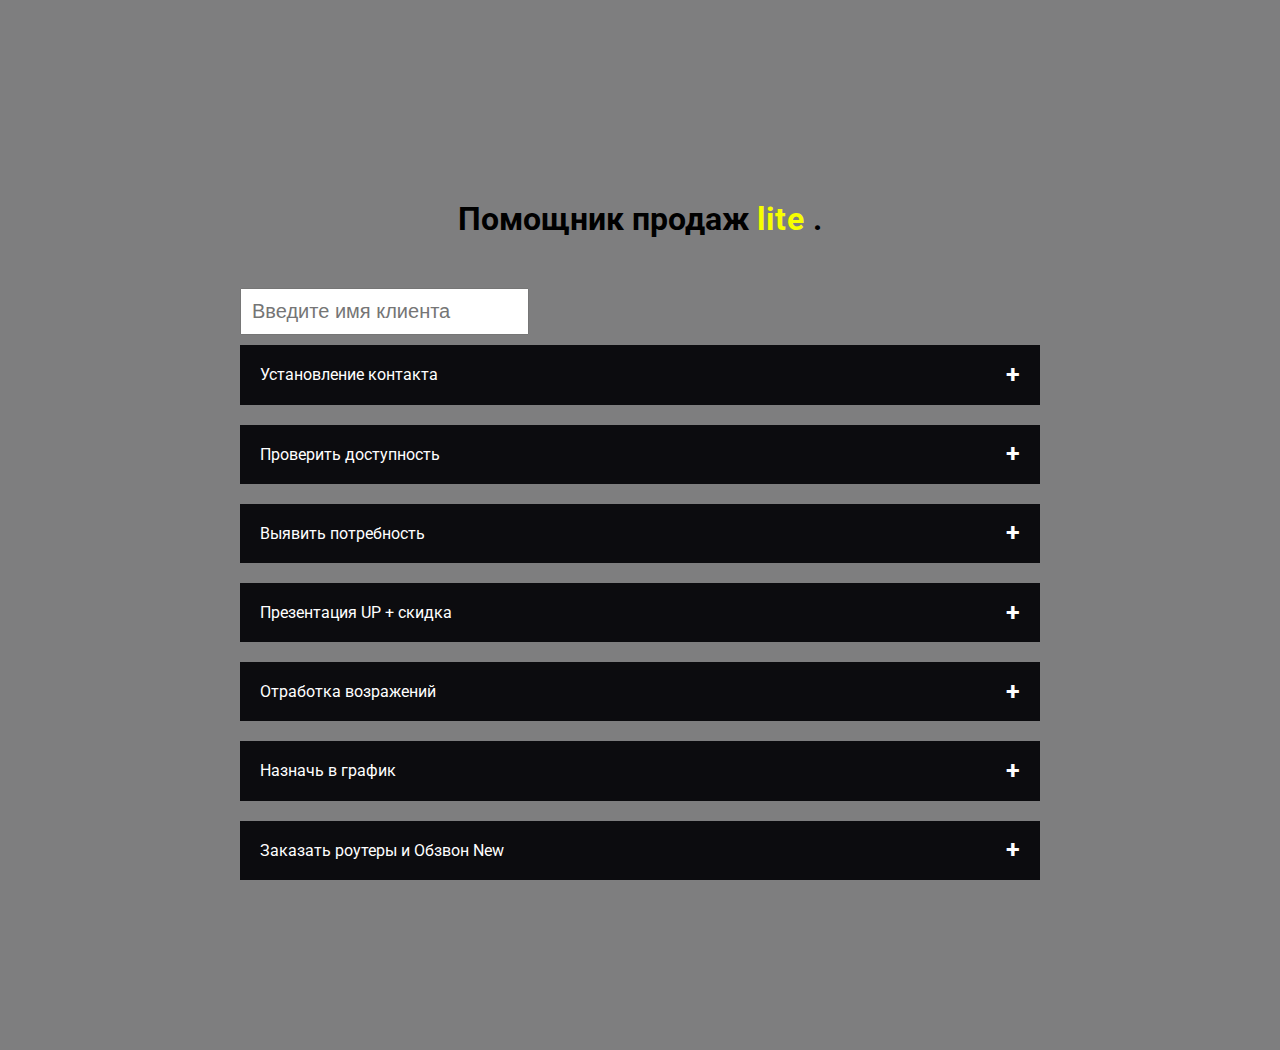
<file: index.html>
<!DOCTYPE html>
<html <="en">
<head>
  <meta <="UTF-8">
  <meta <="X-UA-Compatible" content="IE=edge">
  <meta name="viewport" content="width=device-width, initial-scale=1.0">
  <link rel="stylesheet" href="reset.css" >
  <link rel="stylesheet" href="style.css">
  <link rel="stylesheet" href="modal.css">
  
  <title>PBrusnitsyn</title>
</head>
<body>   
 
<div class="container">
<h1>Помощник продаж <span class="w">lite</span> .</h1>
<input value="" class="c-input-username" id="username" placeholder="Введите имя клиента" type="text">
    <div class="box">
      <div class="label">Установление контакта</div>
      <div class="content">
        
        <p>
          <span>К вам как можно обращаться по имени?</span> <br>
          <span class="p4">Имя клиента</span><span>, ранее нашими услугами пользовались?</span>
          
   
        </p>
      
      </div>
    </div>
    <div class="box">
      <div class="label">Проверить доступность</div>
      <div class="content">
        <p>
          <span class="p1">Имя клиента</span>, <span> для уточнения технической возможности подключения, а также подобрать вам максимально выгодное предложение, назовите пожалуйста ваш город, улицу, дом и квартиру.
        </span> <br>
    1. <button class="knopkOdin1" onclick="window.location.href = 'ttk.html';">Клиент партнера</button> <br>
    2. <!-- Триггер/Открыть модальный -->
    <button class="knopkOdin" id="myBtn">Дом не подключен</button>
    
    <!-- Модальный -->
    <div id="myModal" class="modal">
    
      <!-- Модальное содержание -->
      <div class="modal-content">
        <span class="close">&times;</span>
          <p>&ensp;&ensp;
            &ensp;&ensp; К сожалению, возможность подключить проводной интернет по вашему адресу отсутствует. Подключение вашего дома к сети в ближайшее время не планируется. Подскажите, пожалуйста, возможно, ваш дом стоит на пересечении двух улиц?

          <span>  Нет</span> - заведи заявку на подключение (договор не создавай, тариф не выбирай), оставь в статусе "Новая", в течение часа она автоматически перейдет в статус Ждет подключения дома.<br><span>Если клиент желает узнать, как подключить дом?</span><br>

         &ensp;&ensp;
         &ensp;&ensp;Очень приятно, что вы желаете пользоваться нашими услугами домашнего  телевидения. В случае, если от вас и ваших соседей будет подано коллективное заявление в вашу управляющую компанию, то ответственное лицо от управляющей компании сможет обратиться к нам с вопросом о возможности подключения дома.
        
        </p>
      </div>
    
    </div>
    

        </p>
      </div>
    </div>
    <div class="box">
      <div class="label">Выявить потребность</div>
      <div class="content">
        <p>
          
          <span>Скажите пожалуйста какой тариф выбрали?</span> <br>
        
          Выявить потребность (роутер, приставку, смарт тв) все посчитать и узнать сумму и в презентацию. <br>

          
            <span> Чем чаще  пользуетесь минутами/интернетом/смс/раздача вай фай?</span> <br>
        </p>
      </div>
    </div>
    


    <div class="box">
      <div class="label">Презентация UP + скидка</div>
      <div class="content">
        <p>
         
          <span class="p">Имя клиента</span>,<span> для вашего номера и конечно же для Вас от компании Билайн есть предложение перейти со своим номером в компанию.
          </span>
          
        </p>  <!-- Ссылки вкладки -->
<div class="tab">
  <button class="tablinks" onclick="openCity(event, 'London')">Согласен выслушать</button>
  <button class="tablinks" onclick="openCity(event, 'Paris')">Не согласен выслушать</button>
  <button class="tablinks" onclick="openCity(event, 'Tokyo')"> Настаивает на шпд </button>
</div>

<!-- Содержимое вкладки -->
<div id="London" class="tabcontent">
    <h3> Озвучь преимущества тарифа<span> UP </span>или<span> Максимум</span>; Если город Москва тогда предлагай тп <span>Для дачи и дома!</span>; 
      Отработай возражения, предложи  <span>скидку</span>, новую <span>Sim</span> . 
    </h3>
  <p>  
   




  </p>
</div>

<div id="Paris" class="tabcontent"> 
  
    <h4>
      <span class="p3">Имя клиента</span>, от компании Билайн для Вас предусмотрена персональная  скидка на 2 месяца <span>60%</span> на связь, стоимость получится чуть меньше стоимости выбранного Вами тарифа, предлагаю пробовать, протестировать связь Билайн, если не понравится то всегда есть шанс отказаться, пробовать думаю стоит! Можно Ваш телефон перевести в компанию, можно новую сим карту. Скажите как будет удобней?
    </h4>
     
     <p>
     </p>
</div>

<div id="Tokyo" class="tabcontent">
  <h3>Консультируй по шпд в приоритетности, при условии что было <span>предложение</span>  озвучено и <span>скидка</span> .</h3>
  <p></p>
</div>
        <p>
         

        </p>
        
      </div>
    </div>
    <div class="box">
      <div class="label">Отработка возражений</div>
      <div class="content">
        <p>
          <span>Дорого!  </span> <br>
          "Давайте поделим сумму на количество дней в месяце. Получается, что наш продукт обойдется Вам как дополнительная кружка кофе(или пирожок) в день — разве это много?" <br>
          <span>У конкурентов дешевле!</span>
          Вы знаете, честно скажу, да. Но у них есть ряд подводных камней: платное подключение, отсутствие скидок и тд(ремонт кабеля). В итоге общая стоимость получится даже больше. <br>
          <span>Мне надо подумать!</span> <br>
          Да, конечно. Давайте я вам помогу? О каких еще характеристиках товара вы бы хотели узнать? <br>
          <span>Мне не нужна вторая сим карта!</span> <br>
          Вторая сим карта может пригодится к примеру для регистрации новых аккаунтов(вк, одноклассники, авито и тд). <br>
          Да и к тому же будет возможность протестировать сим карту, и если связь окажется лучше, то можете в любое время перейти со своим номером в компанию.

        </p>
      </div>
    </div>
    <div class="box">
      <div class="label">Назначь в график</div>
      <div class="content">
        
        <p>
    
    
        1. Подключение бесплатное. <br>
        2. За час заранее ожидайте звонок от сервис инженера. <br>
        3. Укладкой кабеля услугу не оказываем. <br>
        4. Паспорт обязательно! <br>
        Еще раз все перепроверь.( <span>100р </span>  mnp, <span>50р </span> стоимость сим карты, в финансах будь точен. Про <span class="gp">гп</span>  не забывай).<br>
        Попращайся с клиентом. <br>
        <span class="p2">Имя клиента</span>,
        <span> придет смс с датой и временем на ваш телефон. Радости вам в дом, досвидание!</span>
          </p>
      </div>
         <!-- Роутеры вкладка + работа на мио -->
<!--          
  <div class="box">
          <div class="label">Роутеры и заявки в Мио</div>
          <div class="content">
          
            
          
        
              <div class="routerMio">
                <button class="router" onclick="window.location.href = 'router.html';">РOУТЕРЫ </button>
                
                <button class="mio" onclick="window.location.href = 'mio.html';">Заявки в МИО</button>
  </div>
      
    </div>
    
  -->
  </div>
  <div class="box">
    <div class="label">Заказать роутеры  и Обзвон New</div>
    <div class="content">
      <p>
              
        <div class="routerMio">
          <button class="router" onclick="window.location.href = 'router.html';">Заказать роутер </button>
          
          <button class="mio" onclick="window.location.href = '#';">Обзвон New</button>
        </div>

      </p>
    </div>
  </div>
  <script src="app.js"></script>
  <script src="Up.js"></script>

    <script>
      let s;
      document.querySelector('body').addEventListener('click',function (){ // делаю кликабельным сайт
         s = document.querySelector('.c-input-username').value; //получаю имя и в переменную его переназначаю
        console.log(s)
       document.querySelector('.p').textContent = s
  
        // document.querySelectorAll('.content.p').innerHTML = '' + s 
      })
      document.querySelector('body').addEventListener('click',function (){ // делаю кликабельным сайт
         s = document.querySelector('.c-input-username').value; //получаю имя и в переменную его переназначаю
        console.log(s)
       document.querySelector('.p1').textContent = s
  
        // document.querySelectorAll('.content.p').innerHTML = '' + s 
      })
    
      document.querySelector('body').addEventListener('click',function (){ // делаю кликабельным сайт
         s = document.querySelector('.c-input-username').value; //получаю имя и в переменную его переназначаю
        console.log(s)
       document.querySelector('.p2').textContent = s
  
        // document.querySelectorAll('.content.p').innerHTML = '' + s 
      })

      
      document.querySelector('body').addEventListener('click',function (){ // делаю кликабельным сайт
         s = document.querySelector('.c-input-username').value; //получаю имя и в переменную его переназначаю
        console.log(s)
       document.querySelector('.p3').textContent = s
  
        // document.querySelectorAll('.content.p').innerHTML = '' + s 
      })
    
      document.querySelector('body').addEventListener('click',function (){ // делаю кликабельным сайт
         s = document.querySelector('.c-input-username').value; //получаю имя и в переменную его переназначаю
        console.log(s)
       document.querySelector('.p4').textContent = s
  
        // document.querySelectorAll('.content.p').innerHTML = '' + s 
      })
    

    </script>
    <script>// Получить модальный
      var modal = document.getElementById("myModal");
      
      // Получить кнопку, которая открывает модальный
      var btn = document.getElementById("myBtn");
      
      // Получить элемент <span>, который закрывает модальный
      var span = document.getElementsByClassName("close")[0];
      
      // Когда пользователь нажимает на кнопку, откройте модальный
      btn.onclick = function() {
        modal.style.display = "block";
      }
      
      // Когда пользователь нажимает на <span> (x), закройте модальное окно
      span.onclick = function() {
        modal.style.display = "none";
      }
      
      // Когда пользователь щелкает в любом месте за пределами модального, закройте его
      window.onclick = function(event) {
        if (event.target == modal) {
          modal.style.display = "none";
        }
      }</script>
    <script src="app.js"></script>
    <script src="Up.js"></script>
    
</body>
</html>
</file>
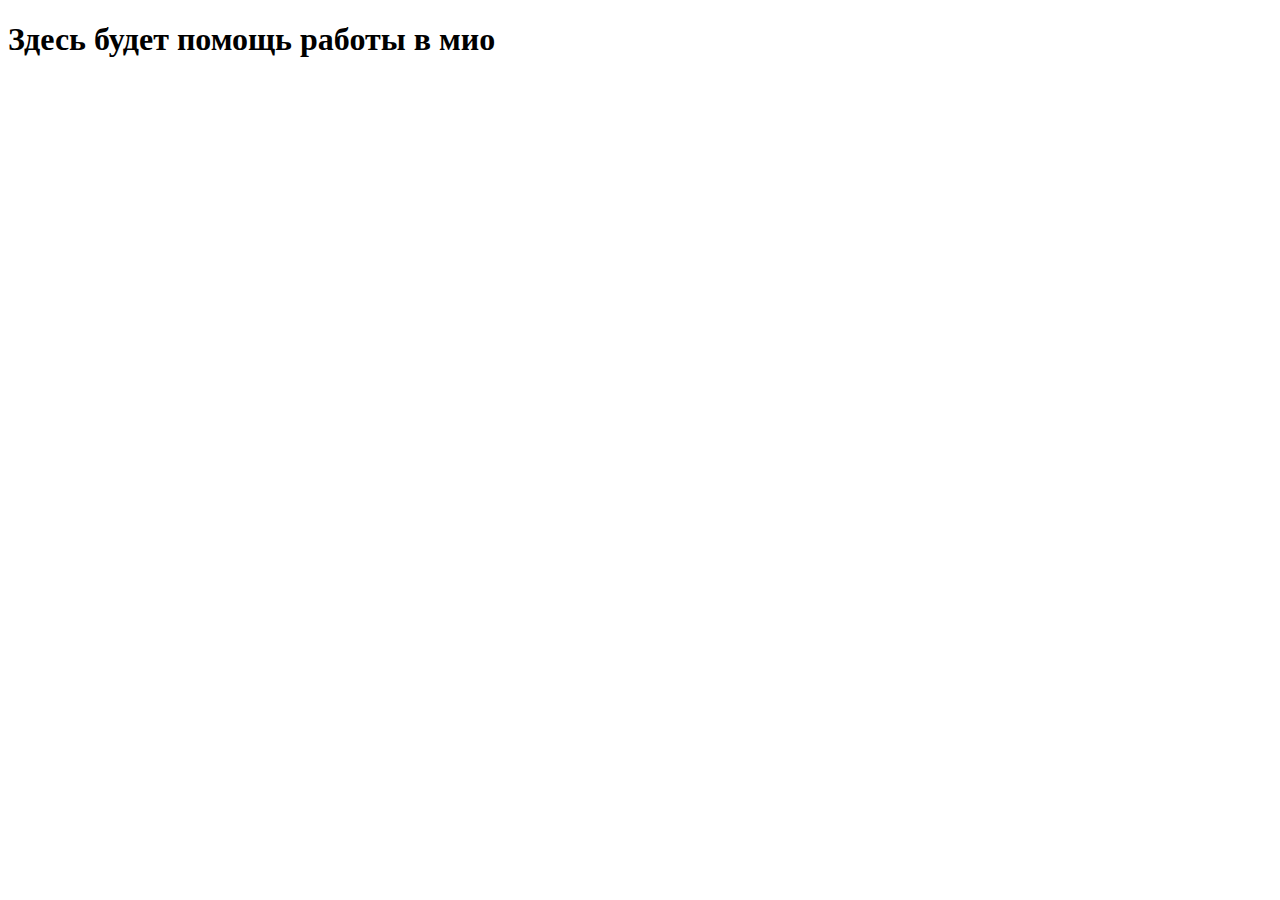
<file: mio.html>
<!DOCTYPE html>
<html lang="en">
<head>
    <meta charset="UTF-8">
    <meta http-equiv="X-UA-Compatible" content="IE=edge">
    <meta name="viewport" content="width=device-width, initial-scale=1.0">
    <title>Document</title>
</head>
<body>
    <h1>Здесь будет помощь работы в мио</h1>
</body>
</html>
</file>
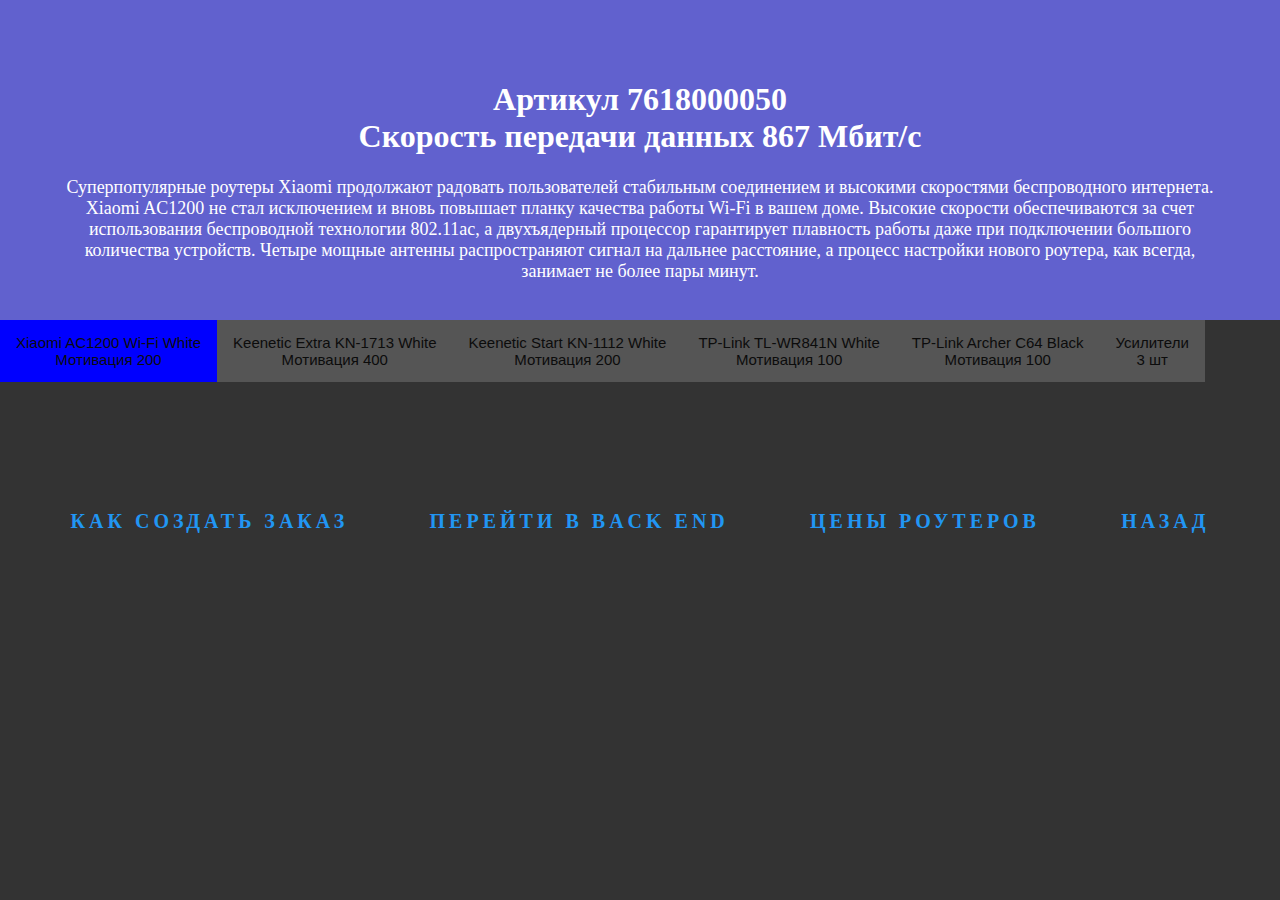
<file: router.html>
<!DOCTYPE html>
<html lang="en">
<head>
  <meta charset="UTF-8">
  <meta http-equiv="X-UA-Compatible" content="IE=edge">
  <meta name="viewport" content="width=device-width, initial-scale=1.0">
  <link rel="stylesheet" href="router.css">
  
  <title>Document</title>
</head>
<body>
  <div class="route">
    <div id="Xiomi1200" class="tabcontent">
      <h1>
        Артикул 7618000050 <br>Скорость передачи данных
        867 Мбит/с
        
      </h1>
      <p>Суперпопулярные роутеры Xiaomi продолжают радовать пользователей стабильным соединением и высокими скоростями беспроводного интернета. Xiaomi AC1200 не стал исключением и вновь повышает планку качества работы Wi-Fi в вашем доме. Высокие скорости обеспечиваются за счет использования беспроводной технологии 802.11ac, а двухъядерный процессор гарантирует плавность работы даже при подключении большого количества устройств. Четыре мощные антенны распространяют сигнал на дальнее расстояние, а процесс настройки нового роутера, как всегда, занимает не более пары минут. </p>
    </div>
    
    <div id="Keenetic1713" class="tabcontent">
      <h1>Артикул №
      0930001040 <br>
      Скорость приема данных
      100 Мбит/с
      </h1>
      <p>«Швейцарский нож» для тарифов до 100 Мбит/с и небольших квартир с современными беспроводными Wi-Fi устройствами, поддерживающими стандарт 802.11ac: смартфонами, планшетами, ноутбуками, Smart-TV приставками и телевизорами. Универсальный хост USB позволяет использовать модемы, внешние диски, принтеры. Функционально Extra ничем не уступает старшим моделям, если не нужны гигабитные скорости интернета и домашней сети.</p>
    </div>
    
  
    
    <div id="Keenetic1112" class="tabcontent">
    <h1>Артикул №
      0930001060 <br>
      Скорость портов
      100 Мбит/с
      </h1>
      <p>  Не соглашайтесь на меньшее для подключения интернета и IPTV по витой паре на тарифах до 100 Мбит/с или когда нужен ретранслятор для бесшовной Wi-Fi системы. Умеет то же самое, что и все другие модели Keenetic, за вычетом функций USB-интерфейса и двухдиапазонного Wi-Fi. Здесь есть резервирование интернета, VPN-серверы/клиенты по всем протоколам, облачное управление, VLAN’ы, сегментация и бесшовный роуминг, фильтрация контента и родительский контроль. гостевая сеть и расписание работы.</p>
    </div>

    <div id="TPlink841" class="tabcontent">
      <h1>Артикул №
        0930000340
        <br>
      Скорость портов
      100 Мбит/с
      </h1>
      <p>  Роутер TP-Link TL-WR841N White относится к линейке N-девайсов одного из известнейших производителей сетевого оборудования и представляет собой стильный гаджет для создания и оптимизации доступа в сеть (глобальную или локальную) по каналу связи до 300 Мбит/с. Данная модель с двумя внешними антеннами обеспечивает благоприятные условия для производительной работы дома и в офисе. Устройство достаточно просто в настройке. Так, кнопка WPS моментально устанавливает защищенное, шифрованное по стандарту WPA2 соединение, а клавиша QSS отвечает за безопасный доступ гаджетов без пароля.

        Роутер TP-Link TL-WR841N White позволяет администратору сети задавать необходимые параметры для отдельных устройств или групп пользователей — например, контролировать пропускную способность, то есть скорость соединения, по IP-адресу.</p>
    </div>

    <div id="TPlinkC64" class="tabcontent">
      <h1>Артикул №
        0930000820 <br>
      Скорость портов
      1000 Мбит/с
      </h1>
      <p>  Быстрый Wi-Fi и гигабитный интернет

        Два диапазона | Гигабитный AC1200 Wi-Fi роутер с MU‑MIMO
        
        Два диапазона Wi-Fi AC1200
        
        Двухдиапазонный Archer C64 позволяет подключить больше устройств: диапазон 2,4 ГГц обеспечит надёжное подключение для работы с почтой, просмотра веб‑страниц и других простых задач, в то время как диапазон 5 ГГц лучше подойдёт для мультимедийных задач, таких как видеостримы или онлайн‑игры.
        
        Wi-Fi покрытие во всём доме
        
        Благодаря четырём высокопроизводительным внешним антеннам роутера Archer C64 сигнал Wi‑Fi будет во всём доме, а технология Beamforming позволит улучшить качество сигнала для отдалённых устройств за счёт выявления их местоположения и концентрирования сигнала в их направлении.
        
        Режим точки доступа
        
        Переведите Archer C64 в режим точки доступа, чтобы преобразовать имеющуюся проводную сеть в беспроводную</p>
    </div>
    

    
    <div id="usil" class="tabcontent">
    
      <h2 >Keenetic Buddy 5 KN-3310 White	3190, мотивация 	400, Артикул	0930000960 <br>	
        <hr>
      
       <span>Xiaomi Mi Wi-Fi Range Extender Pro Black	1190, мотивация	100, Артикул	7619001070	</span> <br>
        <hr>
        TP-Link RE315 Wi-Fi White	1990, мотивация	100, Артикул	0919010030	
        <hr> 
        </h2>
    </div>
    <button class="tablink" onclick="openCity('Xiomi1200', this, 'blue')" id="defaultOpen">Xiaomi AC1200 Wi-Fi White <br>Мотивация 200</button>
    <button class="tablink" onclick="openCity('Keenetic1713', this, 'green')">Keenetic Extra KN-1713 White <br>Мотивация 400</button>
    <button class="tablink" onclick="openCity('Keenetic1112', this, 'orange')">Keenetic Start KN-1112 White <br>Мотивация 200</button>
    <button class="tablink" onclick="openCity('TPlink841', this, 'pink')">TP-Link TL-WR841N White <br>Мотивация 100</button>
    <button class="tablink" onclick="openCity('TPlinkC64', this, 'purple')">TP-Link Archer C64 Black <br>Мотивация 100</button> 
    <button class="tablink" onclick="openCity('usil', this, 'turquoise',  )">Усилители <br> 3 шт</button>
  </div>
    
<div class="zakaz1">
  <!-- <a href="https://moskva.beeline.ru/search/?term=роутеры" target="_blank"><button class="b">Перейти  на  сайт роутеров и посмотреть цены.</button></a> -->
      

  
  <a href="zakaz.html" target="_blank" class="button" id="b2">
    <span class="button__line button__line--top"></span>
    <span class="button__line button__line--right"></span>
    <span class="button__line button__line--button"></span>
    <span class="button__line button__line--left"></span>
<b>Как создать заказ</b>
</a>

  <a href="https://backend.beeline.ru" target="_blank" class="button" id="b2">
    <span class="button__line button__line--top"></span>
    <span class="button__line button__line--right"></span>
    <span class="button__line button__line--button"></span>
    <span class="button__line button__line--left"></span>
<b>Перейти в Back end</b>
</a>

  <a href="https://moskva.beeline.ru/search/?term=роутеры"  target="_blank"  class="button" >
    <span class="button__line button__line--top"></span>
    <span class="button__line button__line--right"></span>
    <span class="button__line button__line--button"></span>
    <span class="button__line button__line--left"></span>
<b>Цены роутеров</b>
</a>

<a href="index.html" class="button">
  <span class="button__line button__line--top"></span>
  <span class="button__line button__line--right"></span>
  <span class="button__line button__line--button"></span>
  <span class="button__line button__line--left"></span>
<b>Назад</b>
</a>




</div>



  <script src="router.js"></script>
  
</body>
</html>
</file>
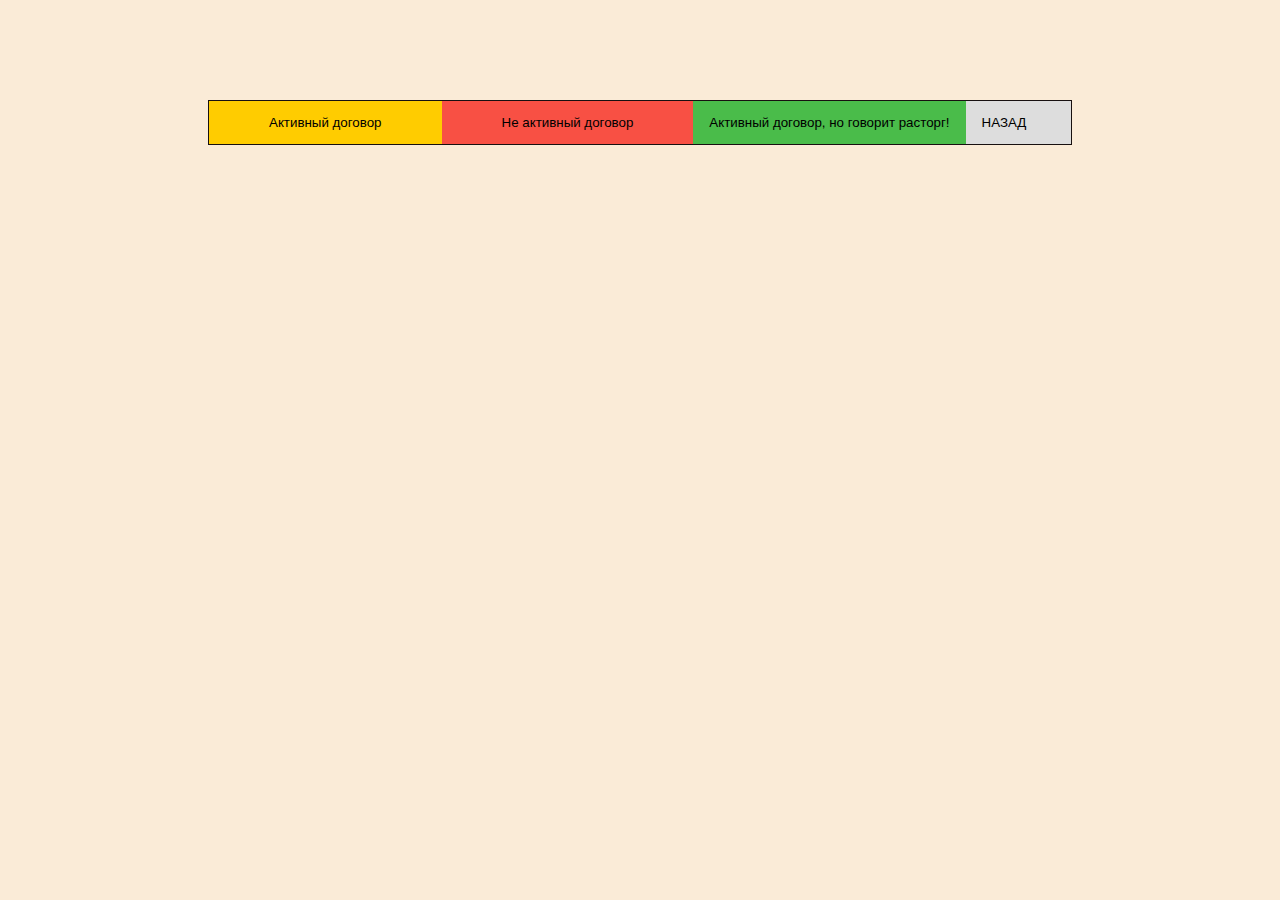
<file: ttk.html>
<!DOCTYPE html>
<html lang="en">
<head>
    <meta charset="UTF-8">
    <meta http-equiv="X-UA-Compatible" content="IE=edge">
    <meta name="viewport" content="width=device-width, initial-scale=1.0">
    <link rel="stylesheet" href="ttk.css">
    <title>Document</title>
</head>
<body>
    <div class="ttkk">

        <div class="ttk">
      
      
        <!-- Ссылки вкладки -->
                <div class="tab">
                    <button class="tablinks" id="yellow" onclick="openCity(event, 'London')">Активный договор</button>
                    <button class="tablinks" id="red" onclick="openCity(event, 'Paris')">Не активный договор</button>
                    <button class="tablinks" id="green" onclick="openCity(event, 'Tokyo')">Активный договор, но говорит расторг!</button>
                    <button class="tablinks" onclick="window.location.href = 'index.html';">НАЗАД   </button>
                </div>
                
                <!-- Содержимое вкладки -->
                <div id="London" class="tabcontent">
                
                    <p>Cоздавать и назначать заявки нельзя.
                        <br>
                        <hr>
                        Важно! Причину отказа в подключении – наличие договора с ТТК/ЗТ в квартире – не озвучиваем клиентам! 
                        <br>
                        <hr>
 
<span> <b>Почему нельзя подключить</b></span>: Имя клиента, к сожалению, подключение вашей квартиры технически невозможно. 
<br>
<hr>
<span> <b>Почему </b></span>: Потому что интернет линия в эту квартиру уже занята.  <br>
<hr>
 
 <span> <b> Спросит про сроки </b></span>: Мне искренне жаль, что так случилось/получилось, но на данный момент техническая возможность подключения по данному адресу отсутствует
                    </p>
                </div>
                
                <div id="Paris" class="tabcontent">
                    <h3></h3>
                   
                    <button class="knopkOdin1" onclick="window.location.href = 'index.html';">Жми и  в презентацию Up + скидка</button> <br>
                </div>
                
                <div id="Tokyo" class="tabcontent">
                    
                    <p> 1.Создай стандартную заявку на подключение (при выборе квартиры укажи номер квартиры+000. Если у клиента квартира 7, то сделай номер квартиры 7000).
                         <br>
                         <hr>
                        2. Переведи в статус Позвонить клиенту с таймером + 7 дней. В комментарии укажи, что клиент расторг договор с ТТК/ЗТ, но числится в ХД активным. Укажи фактический номер квартиры клиента. Необходима проверка.
                         <br> 
                         <hr>
            
                        3. Дополнительно на договоре создай заявку «Offline обработка» перевести на ответственных Очереди ЦПК/Обзвон – требует уточнения. В заявке укажи, что клиент расторг договор с ТТК/ЗТ, но числится в ХД активным. Необходима проверка. 
                       <br>
                       <hr>
                         Имя клиента, для того, чтобы оформить заявку на подключение по вашему адресу, нам нужно сделать дополнительную проверку. Как только мы всё проверим, сразу же вам позвоним. Будьте на связи! 
                       
                      <br></p>

                </div>      
        </div>
    </div>
    <script>
        function openCity(evt, cityName) {
  // Объявить все переменные
  var i, tabcontent, tablinks;

  // Получить все элементы с помощью class="tabcontent" и спрятать их
  tabcontent = document.getElementsByClassName("tabcontent");
  for (i = 0; i < tabcontent.length; i++) {
    tabcontent[i].style.display = "none";
  }

  // Получить все элементы с помощью class="tablinks" и удалить class "active"
  tablinks = document.getElementsByClassName("tablinks");
  for (i = 0; i < tablinks.length; i++) {
    tablinks[i].className = tablinks[i].className.replace(" active", "");
  }

  // Показать текущую вкладку и добавить "active" класс для кнопки, которая открыла вкладку
  document.getElementById(cityName).style.display = "block";
  evt.currentTarget.className += " active";
}

    </script>

</body>
</html>
</file>
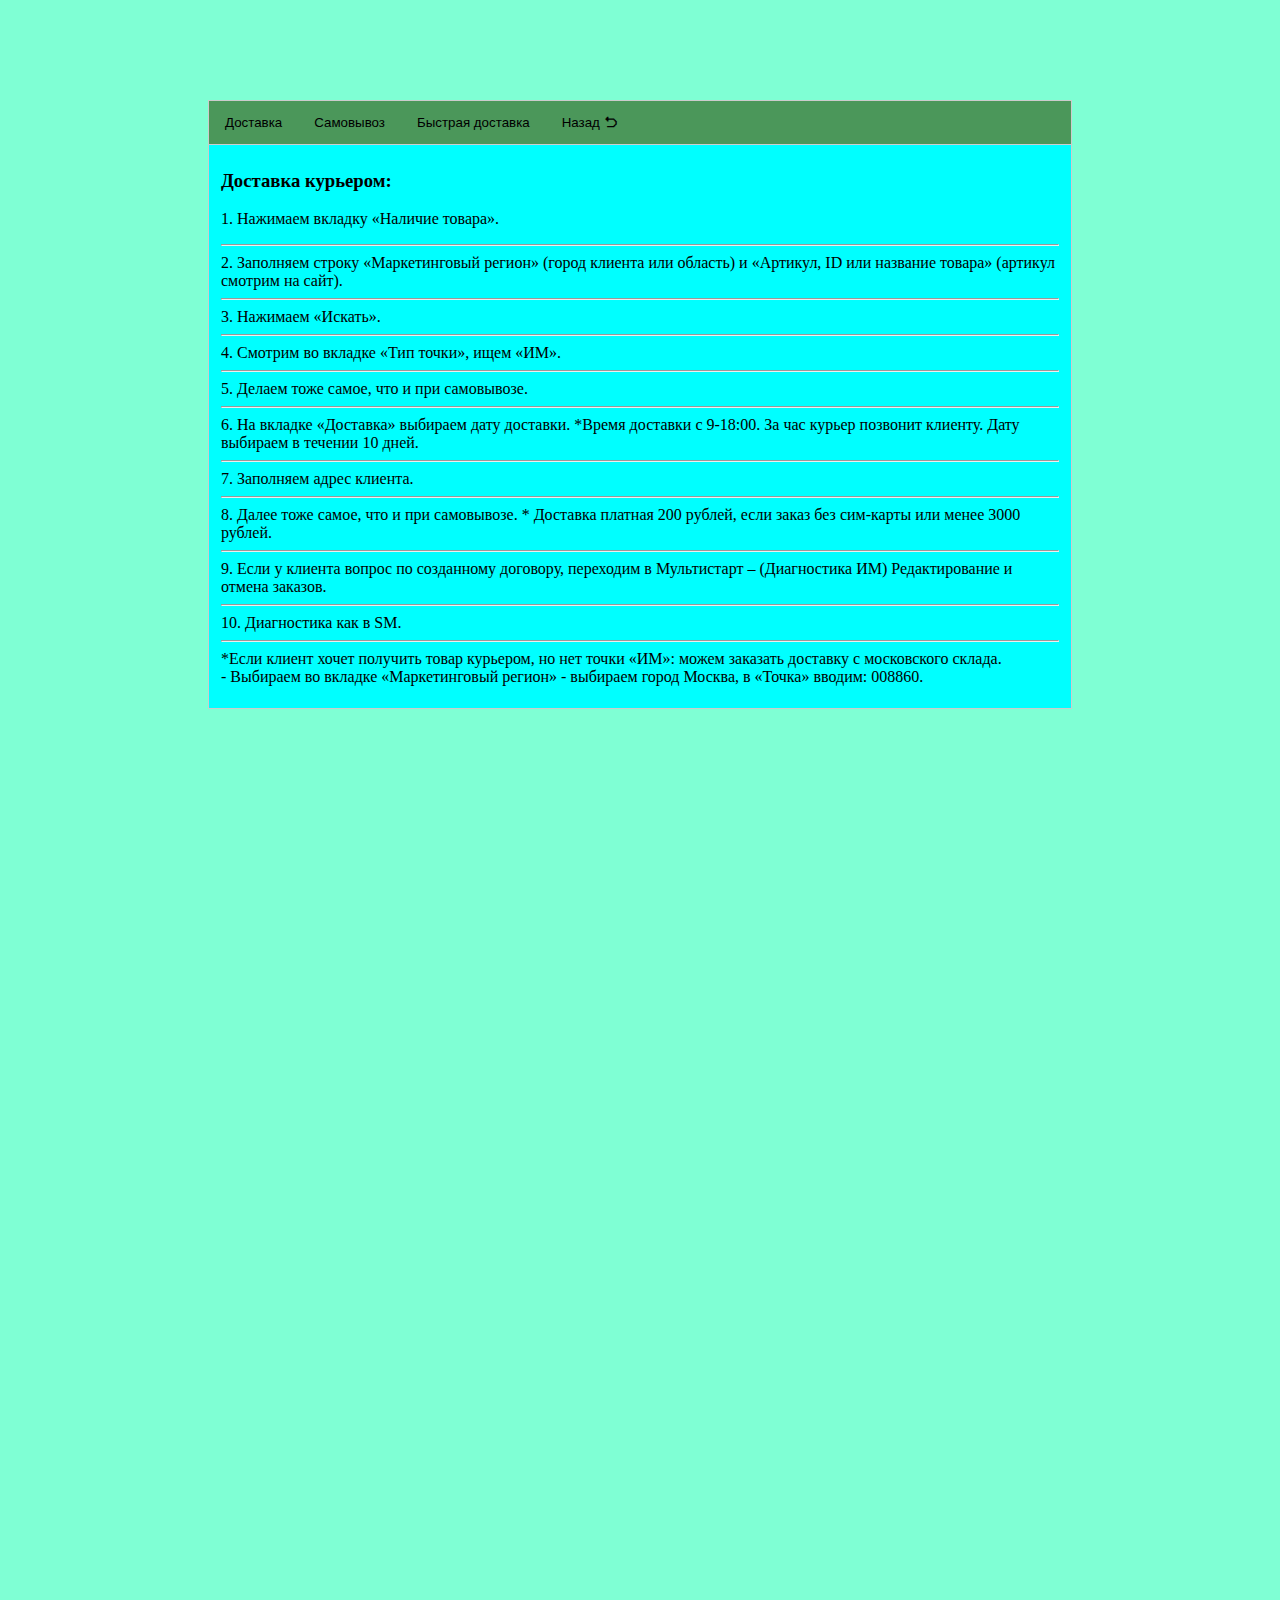
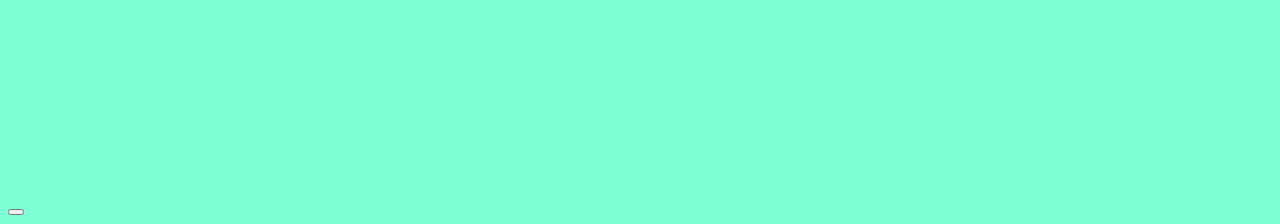
<file: zakaz.html>
<!DOCTYPE html>
<html lang="en">
<head>
    <meta charset="UTF-8">
    <meta http-equiv="X-UA-Compatible" content="IE=edge">
    <meta name="viewport" content="width=device-width, initial-scale=1.0">
    <link rel="stylesheet" href="zakaz.css">
    <title>Document</title>
</head>
<body>
    <div class="zakaz">
                <!-- Ссылки вкладки -->
        <div class="tab">
            <button class="tablinks" onclick="openCity(event, 'London')">Доставка</button>
            <button class="tablinks" onclick="openCity(event, 'Paris')">Самовывоз</button>
            <button class="tablinks" onclick="openCity(event, 'Tokyo', this, 'purple')">Быстрая доставка</button>
            <button class="tablinks" onclick="window.location.href = 'router.html';">Назад <b class="str">&#11148;</b></button>
        </div>
        
        <!-- Содержимое вкладки -->
        <div id="London" class="tabcontent">
            <h3>Доставка курьером:</h3>
            <p>
               1. Нажимаем вкладку «Наличие товара». <br> <hr>
               2. Заполняем строку «Маркетинговый регион» (город клиента или область) и «Артикул, ID или название товара» (артикул смотрим на сайт).<br> <hr>
               3. Нажимаем «Искать».<br> <hr>
               4. Смотрим во вкладке «Тип точки», ищем «ИМ».<br> <hr>
               5. Делаем тоже самое, что и при самовывозе.<br> <hr>
               6. На вкладке «Доставка» выбираем дату доставки. *Время доставки с 9-18:00. За час курьер позвонит клиенту. Дату выбираем в      течении 10 дней. <br> <hr>
               7. Заполняем адрес клиента. <br> <hr>
               8. Далее тоже самое, что и при самовывозе. * Доставка платная 200 рублей, если заказ без сим-карты или менее 3000 рублей. <br> <hr>
               9. Если у клиента вопрос по созданному договору, переходим в Мультистарт – (Диагностика ИМ) Редактирование и отмена заказов. <br> <hr>  10. Диагностика как в SM.<br> <hr>
                *Если клиент хочет получить товар курьером, но нет точки «ИМ»: можем заказать доставку с московского склада. <br> 
                - Выбираем во вкладке «Маркетинговый регион» - выбираем город Москва, в «Точка» вводим: 008860.
                </p>
        </div>
        
        <div id="Paris" class="tabcontent">
            <h3>Самовывоз:</h3>
            <p style="letter-spacing: 2px;">1.Нажимаем вкладку «Наличие товара». <br> <hr>
                2.Заполняем строку «Маркетинговый регион» (город клиента или область) и «Артикул, ID или название товара» (артикул смотрим на сайт).<br> <hr>
                3.Нажимаем «Искать».<br> <hr>
                4.Открывается список офисов, где клиент может сам забрать роутер.<br> <hr>
                5.Если у клиента город в области, нажимаем ctrl + F и в открывшемся окне вводим номер города из области.<br> <hr>
                6.Уточняем у клиента в каком офисе ему удобнее забрать роутер.<br> <hr>
                7.Нажимаем на корзинку (подсвечена зеленым цветом).<br> <hr>
                8.Нажимаем «Перейти в заказ».<br> <hr>
                9.Во вкладке «Заказчик» вводим: имя клиента, контактный номер.<br> <hr>
                10.Нажимаем «Продолжить». *Всегда используем вкладку «Продолжить» для продвижения вперед по вкладкам.<br> <hr>
                11.Во вкладке «Товар» проверяем все данные, особенно «Итог корзины».<br> <hr>
                12.Нажимаем «Продолжить». *Пролистываем вкладку «Услуги».<br> <hr>
                13.Во вкладке «Доставка» во вкладке «Самовывоз» дату выбрать нельзя (Срок хранения заказа ТОЛЬКО 48 часов).<br> <hr>
                14.Нажимаем «Продолжить». Паспорт не вводим. Переходим на вкладку «Оплата».<br> <hr>
                15.Выбираем «Тип оплаты». *Если мы выбираем «Картой онлайн», клиенту приходит смс с ссылкой на оплату. При этом мы должны ввести полностью ФИО клиента во вкладке «Заказчик». <br> <hr>
                16.Нажимаем «Продолжить». Во вкладке «Отправка» проверяем все данные. Номер заказа и код продаж клиенту придут в смс в течении 2-х часов и их нужно показать сотруднику офиса. <br> <hr>    
                17.Нажимаем «Продолжить». Появляется окно «Выберите статус» - выбираем «Утвержден».
                </p>
                </div>
                
                <div id="Tokyo" class="tabcontent">
                    <h3>Быстрая доставка: </h3>
                    <p>
                        С помощью Яндекс Такси в течении 2-х часов – 300 рублей (если есть сим-карта – бесплатно). <br> 
                        Заходим на сайт Билайна «Офисы и покрытие».  <br> <hr> 
                        1. Ищем ближайший адрес салона. <br> <hr> 
                        2. На вкладке «Доставка» выбираем «Быстрая доставка».  <br> *Дата только одна.  <br> <hr> 
                        3. Оплата только «Картой онлайн». <br> <hr> 
                        4. Пока клиент не оплатит заказ, заказ не будет утвержден.  <br>
                        * Если в заказе появился символ рубля, значит заказ оплачен.
                        </p>
        </div>
    </div>
    <button class="tablinks" onclick="openCity(event, 'London')" id="defaultOpen"></button>
    <script src="Up.js"></script>
    <script>
        // Получить элемент с помощью id="defaultOpen" и нажмите на нее
        document.getElementById("defaultOpen").click();
        </script>
    
    
</body>
</html>
</file>
<file: style.css>
/* Стиль вкладки */
button{
  cursor: pointer;
  background-color: rgb(230, 214, 124);
  border-radius: 3px;
}
.tab {
    overflow: hidden;
    border: 1px solid #ccc;
    background-color: #f1f1f1;
  }
  
  /* Стиль кнопок, которые используются для открытия содержимого вкладки */
  .tab button {
    background-color: inherit;
    float: left;
    border: none;
    outline: none;
    cursor: pointer;
    padding: 10px 16px;
    transition: 0.3s;
  }
  
  /* Изменение цвета фона кнопок при наведении курсора */
  .tab button:hover {
    background-color: #ddd;
  }
  
  /* Создание активного/текущего класса связи вкладки */
  .tab button.active {
    background-color: #ccc;
  
  }
  
  /* Стиль содержимого вкладки */
  .tabcontent {
    display: none;
    border: 1px solid #ccc;
    border-top: none;
    
  
  }
  .w {
    
    color: rgb(246, 255, 0);
  }
  .tablinks{
    color: rgb(99, 3, 62);
    
  }

  .gp{
    font-size: 25px;
  }
  .op{
    padding: 0px;
    margin: 0px;
  }
  
  .knopkOdin2 {
    margin-top: 15px;

    padding-right: 37px;
    padding-left: 37px;
    box-shadow: 12px 12px 2px 1px rgba(0, 0, 255, .2);
   
  }

  .knopkOdin1 {

    padding-right: 10px;
    padding-left: 10px;
    box-shadow: 10px 10px 2px 1px rgba(0, 0, 255, .2);
  }
  .knopkOdin{
    margin-top: 15px;
    box-shadow: 10px 10px 2px 1px rgba(0, 0, 255, .2);
  }

.box6{
  padding-top: 20px;
}
.routerMio {

  display: flex;
  justify-content: space-around;
  padding-top: 20px;
  padding-bottom: 20px;
}
.router{
  background-color: rgb(222, 127, 4);
  font-size: 35px;
  cursor: pointer;
  padding: 30px;
 
  box-shadow: 12px 12px 2px 1px rgba(0, 0, 255, .2);
}
.mio{
  background-color: rgb(222, 127, 4);
  font-size: 35px;
  cursor: pointer;
  padding-left: 10px;
  padding-right: 10px;
  box-shadow: 12px 12px 2px 1px rgba(0, 0, 255, .2);
}
.mio:hover{
  transform: scale(1.2)
}
.router:hover{
  transform: scale(1.2)
  
}
.podDom{
  padding-left: 70px;
  color: aqua;
  padding-right: 70px;
}
</file>
<file: modal.css>
/* Модальный (фон) */
  .modal {
    display: none; /* Скрыто по умолчанию */
    position: fixed; /* Оставаться на месте */
    z-index: 1; /* Сидеть на вершине */
    left: 0;
    top: 0;
  
    width: 100%; /* Полная ширина */
    height: 100%; /* Полная высота */
    overflow: auto; /* Включите прокрутку, если это необходимо */
    background-color: rgb(0,0,0); /* Цвет запасной вариант */
    background-color: rgba(0,0,0,0.4); /* Черный с непрозрачностью */
  }
  
  
  /* Модальное содержание/коробка */
  .modal-content {
    background-color: #fefefe;
    margin: 15% auto; /* 15% сверху и по центру */
    padding: 20px;
    border: 1px solid #888;
    width: 100%; /* Может быть больше или меньше, в зависимости от размера экрана */

    font-size: 15px;
    font-family: Arial, Helvetica, sans-serif;
    
    
  }
  
  /* Кнопка закрытия */
  .close {
    color: #aaa;
    float: right;
    font-size: 28px;
    font-weight: bold;
  }
  
  .close:hover,
  .close:focus {
    color: black;
    text-decoration: none;
    cursor: pointer;
  }
</file>
<file: router.css>
/* Стиль кнопок вкладок */
.tablink {
  background-color: #555;
  color: rgb(12, 12, 12);
  float: left;
  border: none;
  outline: none;
  cursor: pointer;
  padding: 14px 16px;
  font-size: 15px;
  width: auto;
}

/* Изменение цвета фона кнопок при наведении курсора */
.tablink:hover {
  background-color: #777;
}

/* Установка стилей по умолчанию для содержимого вкладки */
.tabcontent {
  color: white;
  display: none;
  padding: 60px;
  text-align: center;
  height: 200px;
}

/* Стиль каждого содержимого вкладки индивидуально */
#Xiomi1200 {background-color:rgb(97, 97, 206);}
#Keenetic1713 {background-color:rgb(97, 97, 206);}
#TPlink841 {background-color:rgb(97, 97, 206);}
#Keenetic1112 {background-color:rgb(97, 97, 206);}
#TPlinkC64 {background-color:rgb(97, 97, 206);}
#usil {background-color:rgb(97, 97, 206);}

.zakaz1 {
  margin-top: 150px;
  display: flex;
  justify-content: space-around;
  align-items: center;
  padding: 20px 30px;
 
}

.b{
  color: #040404;
  padding: 20px 20px;
  font-size: 20px;
  background-color: rgb(98, 128, 220);
  box-shadow: 0 0 5px 2px red;
}
.beelRout{
  margin-top: 200px;
}
body{
  margin: 0px auto;
  background-color: #333;
}
p{
  font-size: 18px;
}


.button {
  position: relative;
  color: #2196f3;
  text-transform: uppercase;
  text-decoration: none;
  font-size: 20px;
  letter-spacing: 4px;
  padding: 20px 30px;
  overflow: hidden;
  transition: 2s;
  border-radius: 25px;

}
.button__line {
  position: absolute;
  display : block;
}
.button__line--top {
  top: 0;
  left: -100%;
  width: 100%;
  height: 2px;
  background:linear-gradient(90deg, transparent,  #2196f3);
}
.button:hover .button__line--top {
  left: 100%;
  transition: 1s;
  transition-delay: 0.25s;
}

.button__line--button {
  bottom: 0;
  right: -100%;
  width: 100%;
  height: 2px;
  background:linear-gradient(270deg, transparent,  #2196f3);
}
.button:hover .button__line--button {
  right:  100%;
  transition: 1s;
  transition-delay: 0.25s;
}

.button__line--left {
  bottom: -100%;
  left: 0%;
  width: 2px;
  height: 100%;
  background:linear-gradient(0deg, transparent,  #2196f3);
}
.button:hover .button__line--left {
  bottom:   100%;
  transition: 1s;
  transition-delay: 3s;

  }

  .button__line--right {
      top:  -100%;
      right: 0%;
      width: 2px;
      height: 100%;
      background:linear-gradient(180deg, transparent,  #2196f3);
  }
  .button:hover .button__line--right {
      top:    100%;
      transition: 1s;
      transition-delay: 0.25s;
      }
      .button:hover {
          box-shadow: 0 0 10px #2196f3, 0 0 40px #2196f3,0 0 80px #2196f3   ;
          transition: 1s;
          transform: scale(1.1)
      }
</file>
<file: ttk.css>
.ttkk {
line-height: 25px;
margin:  100px 200px ;
background-color: rgb(255, 255, 255);
font-size: 20px;
}
 
body {
background-color: antiquewhite;
}

span {
    color: rgb(45, 127, 5);
}
/* Стиль вкладки */
.tab {
    overflow: hidden;
    border: 1px solid #171010;
    background-color: #ddd;
    display: flex;
    flex-wrap: ;
  }
  
  /* Стиль кнопок, которые используются для открытия содержимого вкладки */
  .tab button {
    background-color: inherit;
    border: none; 
    outline: none;
    cursor: pointer;
    padding: 14px 16px;
    transition: 0.3s;
   
    
  }
  
  /* Изменение цвета фона кнопок при наведении курсора */
  .tab button:hover {
    background-color: #ddd;
  }
  
  /* Создание активного/текущего класса связи вкладки */
  .tab button.active {
    background-color: #ccc;
  }
  
  /* Стиль содержимого вкладки */
  .tabcontent {
    display: none;
    padding: 6px 12px;
    border: 1px solid #ccc;
    border-top: none;
  }
  a {
    text-decoration: none;
    color: #000;
  }
  span {
    color: rgb(22, 142, 6);
    
  }
  .str {
    font-size: 15px;
  }
  #yellow{
    background-color: #ffcc00;
    padding-left: 60px;
    padding-right: 60px;
  }
  

#red{
  background-color: #f85044;
  padding-left: 60px;
    padding-right: 60px;
}
#green{
  background-color: rgb(74, 188, 74);
}
.knopkOdin1{
  background-color: aqua;
  padding: 10px;
}
</file>
<file: zakaz.css>
/* Стиль вкладки */
.tab {
    overflow: hidden;
    border: 1px solid #ccc;
    background-color: #4b975a;
  }
  
  /* Стиль кнопок, которые используются для открытия содержимого вкладки */
  .tab button {
    background-color: inherit;
    float: left;
    border: none;
    outline: none;
    cursor: pointer;
    padding: 14px 16px;
    transition: 0.3s;
  }
  
  /* Изменение цвета фона кнопок при наведении курсора */
  .tab button:hover {
    background-color: #ddd;
  }
  
  /* Создание активного/текущего класса связи вкладки */
  .tab button.active {
    background-color: #ccc;
  }
  
  /* Стиль содержимого вкладки */
  .tabcontent {
    display: none;
    padding: 6px 12px;
    border: 1px solid #ccc;
    border-top: none;
  }

  .zakaz {
    background-color: aqua;
    margin: 100px 200px;
    font-family:Georgia, 'Times New Roman', Times, serif;
  }
  #defaultOpen{
    margin-top: 1000px;
  }
  body{
    background-color: aquamarine;
  }
</file>
